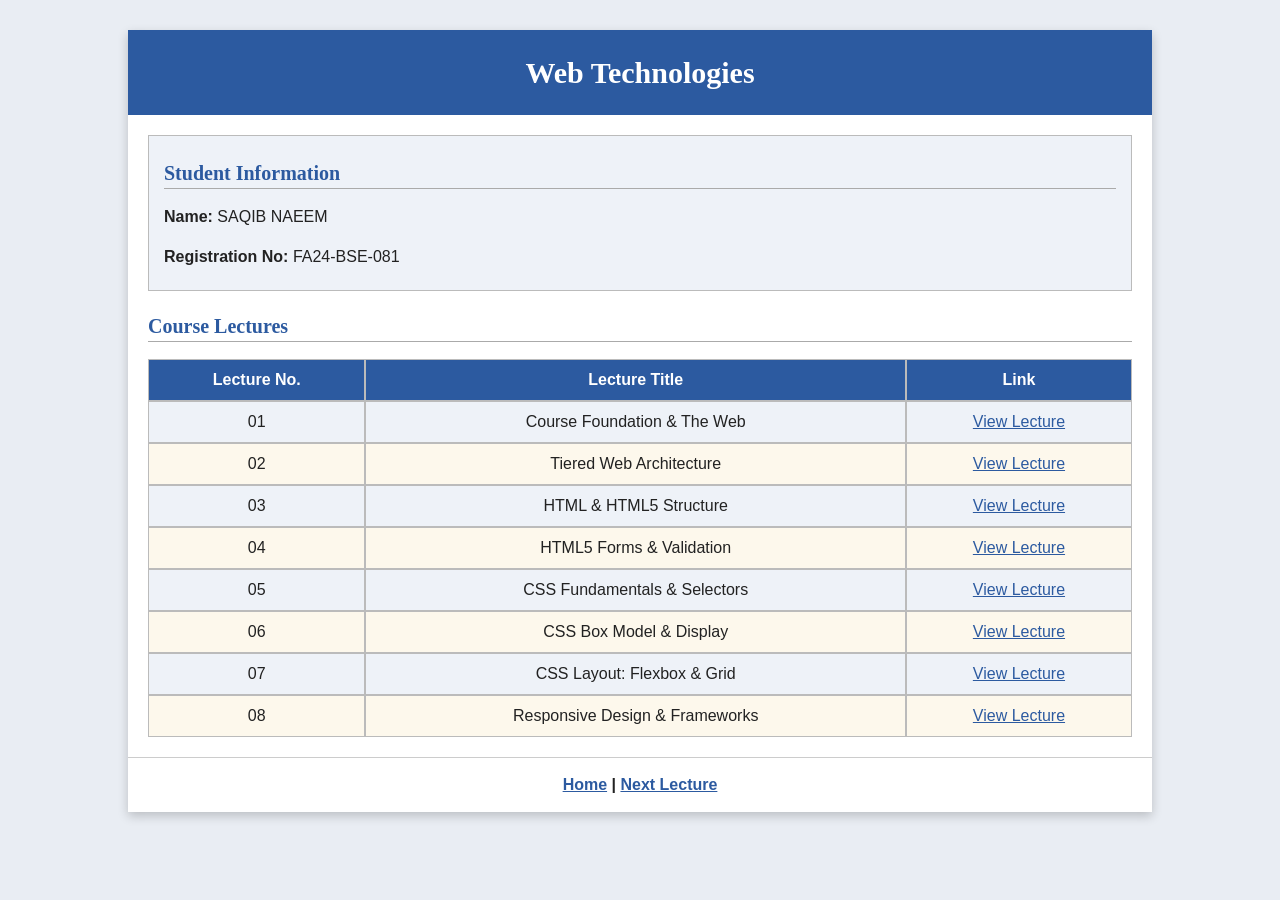
<file: index.html>
<!DOCTYPE html>
<html lang="en">
<head>
<meta charset="UTF-8">
<meta name="viewport" content="width=device-width, initial-scale=1.0">
<title>Web Technologies - Home</title>
<link rel="stylesheet" href="style.css">
</head>
<body>
<div class="container">
<header>
<h1>Web Technologies</h1>
</header>
<main>
<div class="student-card">
<h2>Student Information</h2>
<p><b>Name:</b> SAQIB NAEEM</p>
<p><b>Registration No:</b> FA24-BSE-081</p>
</div>

<h2>Course Lectures</h2>
<table>
<thead>
<tr>
    <th>Lecture No.</th>
    <th>Lecture Title</th>
    <th>Link</th>
</tr>
</thead>
<tbody>
<tr>
    <td>01</td>
    <td>Course Foundation & The Web</td>
    <td><a href="lecture1.html">View Lecture</a></td>
</tr>
<tr>
    <td>02</td>
    <td>Tiered Web Architecture</td>
    <td><a href="lecture2.html">View Lecture</a></td>
</tr>
<tr>
    <td>03</td>
    <td>HTML & HTML5 Structure</td>
    <td><a href="lecture3.html">View Lecture</a></td>
</tr>
<tr>
    <td>04</td>
    <td>HTML5 Forms & Validation</td>
    <td><a href="lecture4.html">View Lecture</a></td>
</tr>
<tr>
    <td>05</td>
    <td>CSS Fundamentals & Selectors</td>
    <td><a href="lecture5.html">View Lecture</a></td>
</tr>
<tr>
    <td>06</td>
    <td>CSS Box Model & Display</td>
    <td><a href="lecture6.html">View Lecture</a></td>
</tr>
<tr>
    <td>07</td>
    <td>CSS Layout: Flexbox & Grid</td>
    <td><a href="lecture7.html">View Lecture</a></td>
</tr>
<tr>
    <td>08</td>
    <td>Responsive Design & Frameworks</td>
    <td><a href="lecture8.html">View Lecture</a></td>
</tr>
</tbody>
</table>
</main>
<footer>
<a href="index.html">Home</a> | <a href="lecture1.html">Next Lecture</a>
</footer>
</div>
</body>
</html>
</file>
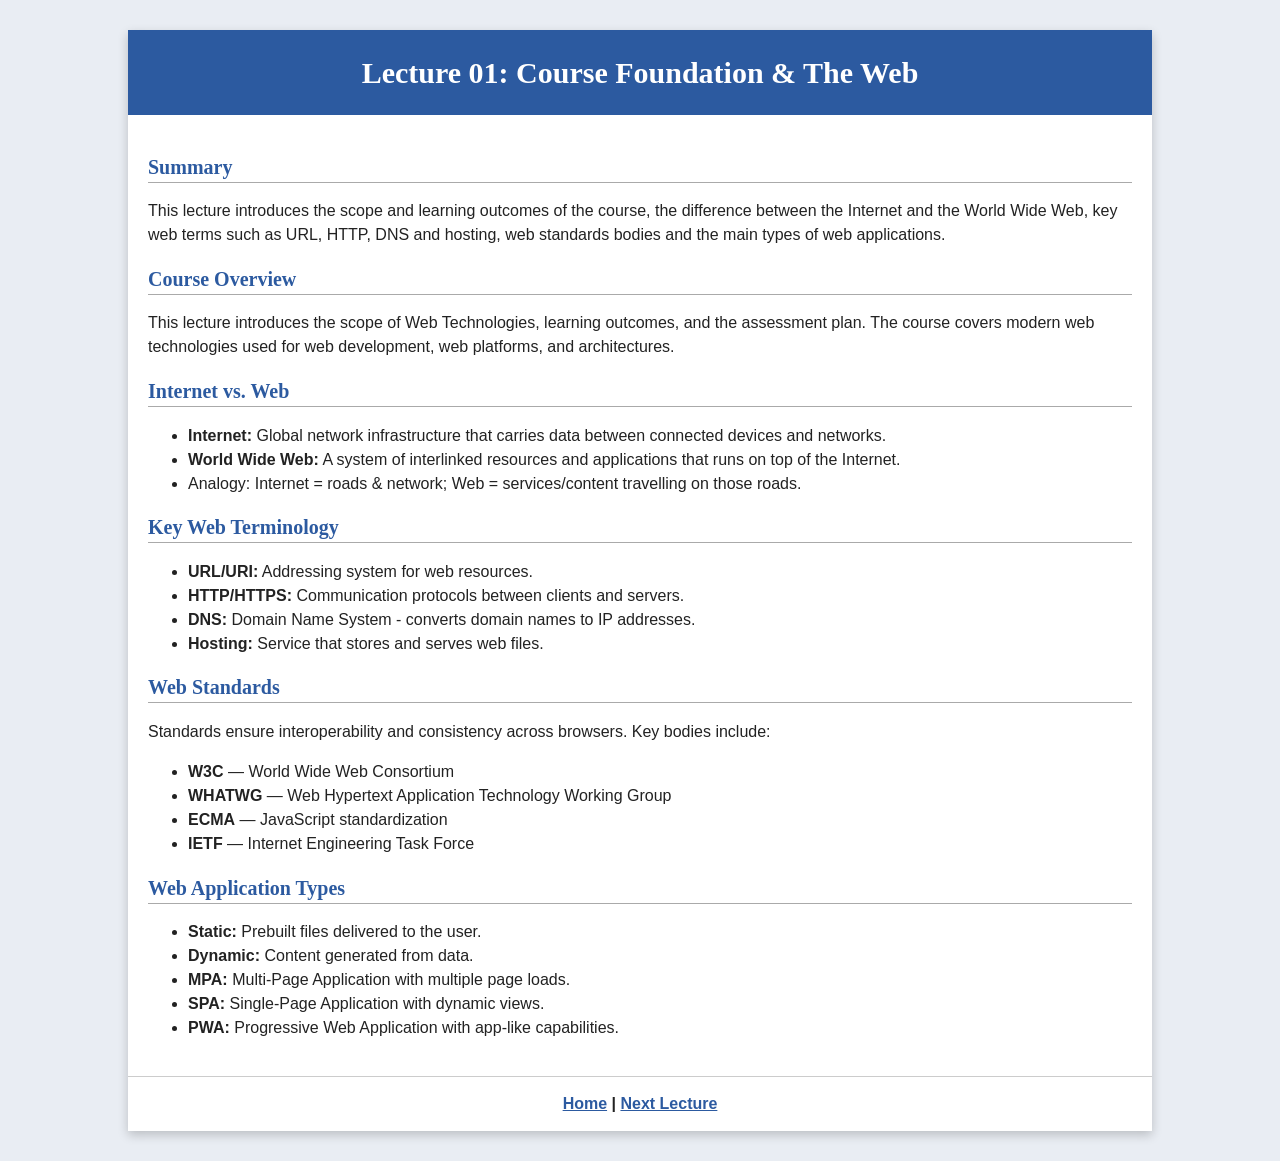
<file: lecture1.html>
<!DOCTYPE html>
<html lang="en">
<head>
<meta charset="UTF-8">
<meta name="viewport" content="width=device-width, initial-scale=1.0">
<title>Lecture 1</title>
<link rel="stylesheet" href="style.css">
</head>
<body>
<div class="container">
<header>
<h1>Lecture 01: Course Foundation & The Web</h1>

</header>
<main>
<h2>Summary</h2>
<p>This lecture introduces the scope and learning outcomes of the course,
    the difference between the Internet and the World Wide Web, key web terms such as URL, 
    HTTP, DNS and hosting, web standards bodies and the main types of web applications.</p>

<h2>Course Overview</h2>
<p>This lecture introduces the scope of Web Technologies, 
    learning outcomes, and the assessment plan. The course covers modern web technologies 
    used for web development, web platforms, and architectures.</p>

<h2>Internet vs. Web</h2>
<ul>
    <li><strong>Internet:</strong> Global network infrastructure that carries data 
        between connected devices and networks.</li>
    <li><strong>World Wide Web:</strong> A system of interlinked resources and 
        applications that runs on top of the Internet.</li>
    <li>Analogy: Internet = roads & network; Web = services/content travelling on those roads.</li>
</ul>

<h2>Key Web Terminology</h2>
<ul>
    <li>
        <strong>URL/URI:</strong> 
        Addressing system for web resources.</li>
    <li>
        <strong>HTTP/HTTPS:</strong> 
        Communication protocols between clients and servers.</li>
    <li>
        <strong>DNS:</strong> 
        Domain Name System - converts domain names to IP addresses.</li>
    <li>
        <strong>Hosting:</strong> 
        Service that stores and serves web files.</li>
</ul>

<h2>Web Standards</h2>
<p>Standards ensure interoperability and consistency across browsers. Key bodies include:</p>
<ul>
    <li>
        <strong>W3C</strong> 
        — World Wide Web Consortium</li>
    <li>
        <strong>WHATWG</strong> 
        — Web Hypertext Application Technology Working Group</li>
    <li>
        <strong>ECMA</strong> 
        — JavaScript standardization</li>
    <li>
        <strong>IETF</strong> 
        — Internet Engineering Task Force</li>
</ul>

<h2>Web Application Types</h2>
<ul>
    <li>
        <strong>Static:</strong> 
        Prebuilt files delivered to the user.</li>
    <li>
        <strong>Dynamic:</strong> 
        Content generated from data.</li>
    <li>
        <strong>MPA:</strong> 
        Multi-Page Application with multiple page loads.</li>
    <li>
        <strong>SPA:</strong> 
        Single-Page Application with dynamic views.</li>
    <li>
        <strong>PWA:</strong> 
        Progressive Web Application with app-like capabilities.</li>
</ul>
</main>
<footer>
<a href="index.html">Home</a> | <a href="lecture2.html">Next Lecture</a>
</footer>
</div>
</body>
</html>
</file>
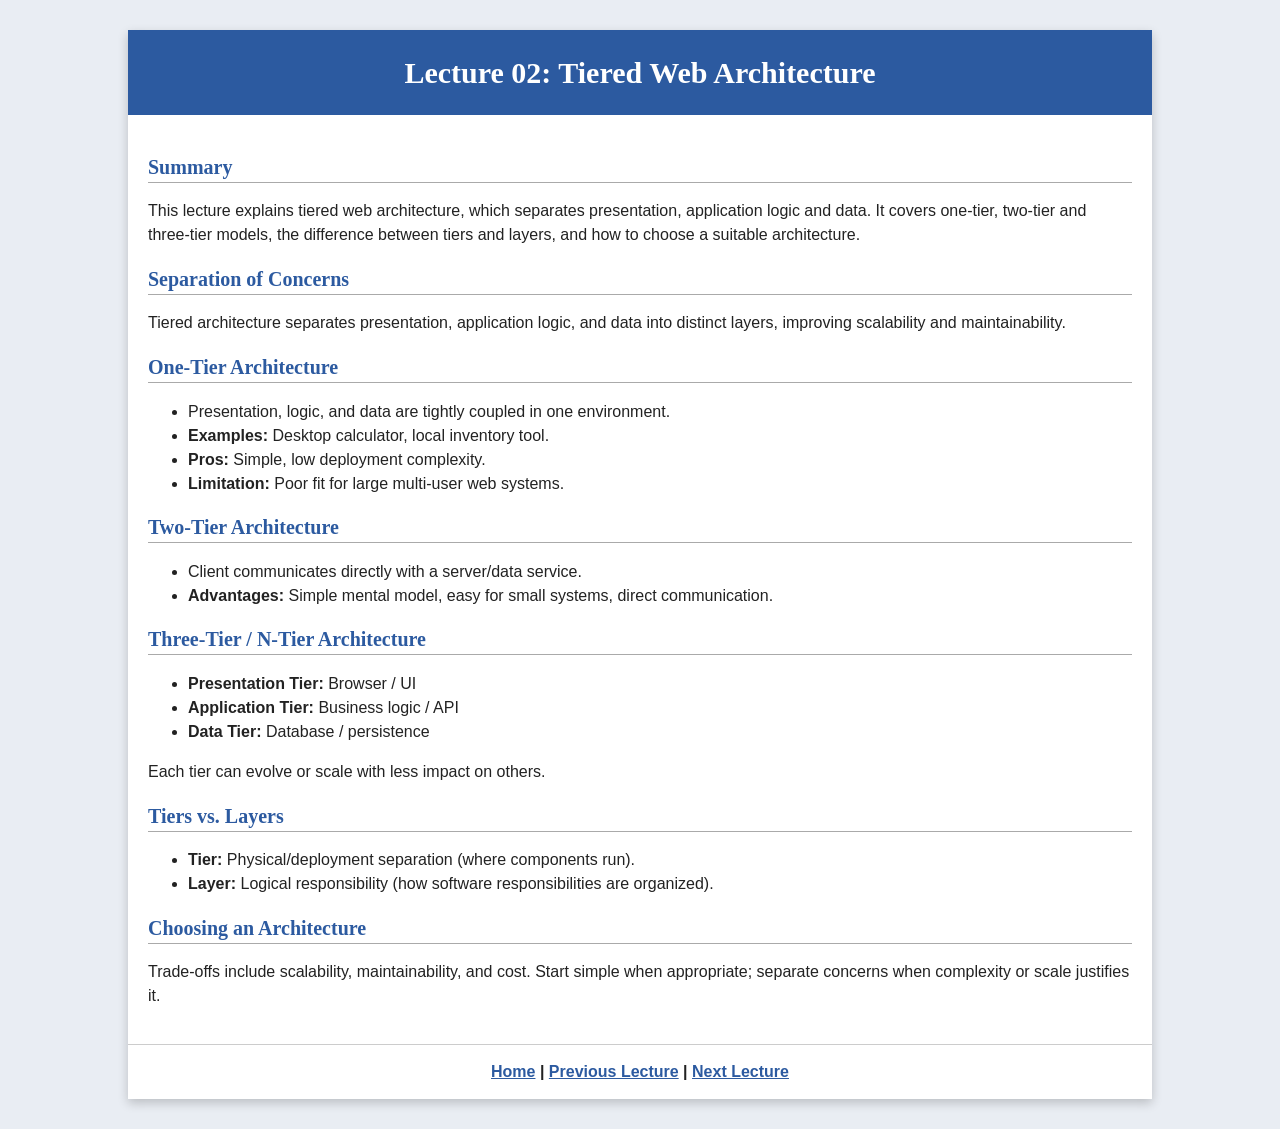
<file: lecture2.html>
<!DOCTYPE html>
<html lang="en">
<head>
<meta charset="UTF-8">
<meta name="viewport" content="width=device-width, initial-scale=1.0">
<title>Lecture 2</title>
<link rel="stylesheet" href="style.css">
</head>
<body>
<div class="container">
<header>
<h1>Lecture 02: Tiered Web Architecture</h1>

</header>
<main>
<h2>Summary</h2>
<p>
    This lecture explains tiered web architecture, which separates presentation, 
    application logic and data. It covers one-tier, two-tier and three-tier models, 
    the difference between tiers and layers, and how to choose a suitable architecture.</p>

<h2>Separation of Concerns</h2>
<p>
    Tiered architecture separates presentation, application logic, and data into distinct layers, improving scalability and maintainability.
</p>

<h2>One-Tier Architecture</h2>
<ul>
    <li>Presentation, logic, and data are tightly coupled in one environment.</li>
    <li><strong>Examples:</strong> Desktop calculator, local inventory tool.</li>
    <li><strong>Pros:</strong> Simple, low deployment complexity.</li>
    <li><strong>Limitation:</strong> Poor fit for large multi-user web systems.</li>
</ul>

<h2>Two-Tier Architecture</h2>
<ul>
    <li>Client communicates directly with a server/data service.</li>
    <li><strong>Advantages:</strong> Simple mental model, easy for small systems, direct communication.</li>
</ul>

<h2>Three-Tier / N-Tier Architecture</h2>
<ul>
    <li>
        <strong>Presentation Tier:</strong>
        Browser / UI</li>
    <li>
        <strong>Application Tier:</strong> 
        Business logic / API</li>
    <li>
        <strong>Data Tier:</strong> 
        Database / persistence</li>
</ul>
<p>Each tier can evolve or scale with less impact on others.</p>

<h2>Tiers vs. Layers</h2>
<ul>
    <li>
        <strong>Tier:</strong> 
        Physical/deployment separation (where components run).</li>
    <li>
        <strong>Layer:</strong> 
        Logical responsibility (how software responsibilities are organized).</li>
</ul>

<h2>Choosing an Architecture</h2>
<p>
    Trade-offs include scalability, maintainability, and cost. Start simple when appropriate; 
    separate concerns when complexity or scale justifies it.</p>
</main>
<footer>
<a href="index.html">Home</a> | <a href="lecture1.html">Previous Lecture</a> | <a href="lecture3.html">Next Lecture</a>
</footer>
</div>
</body>
</html>
</file>
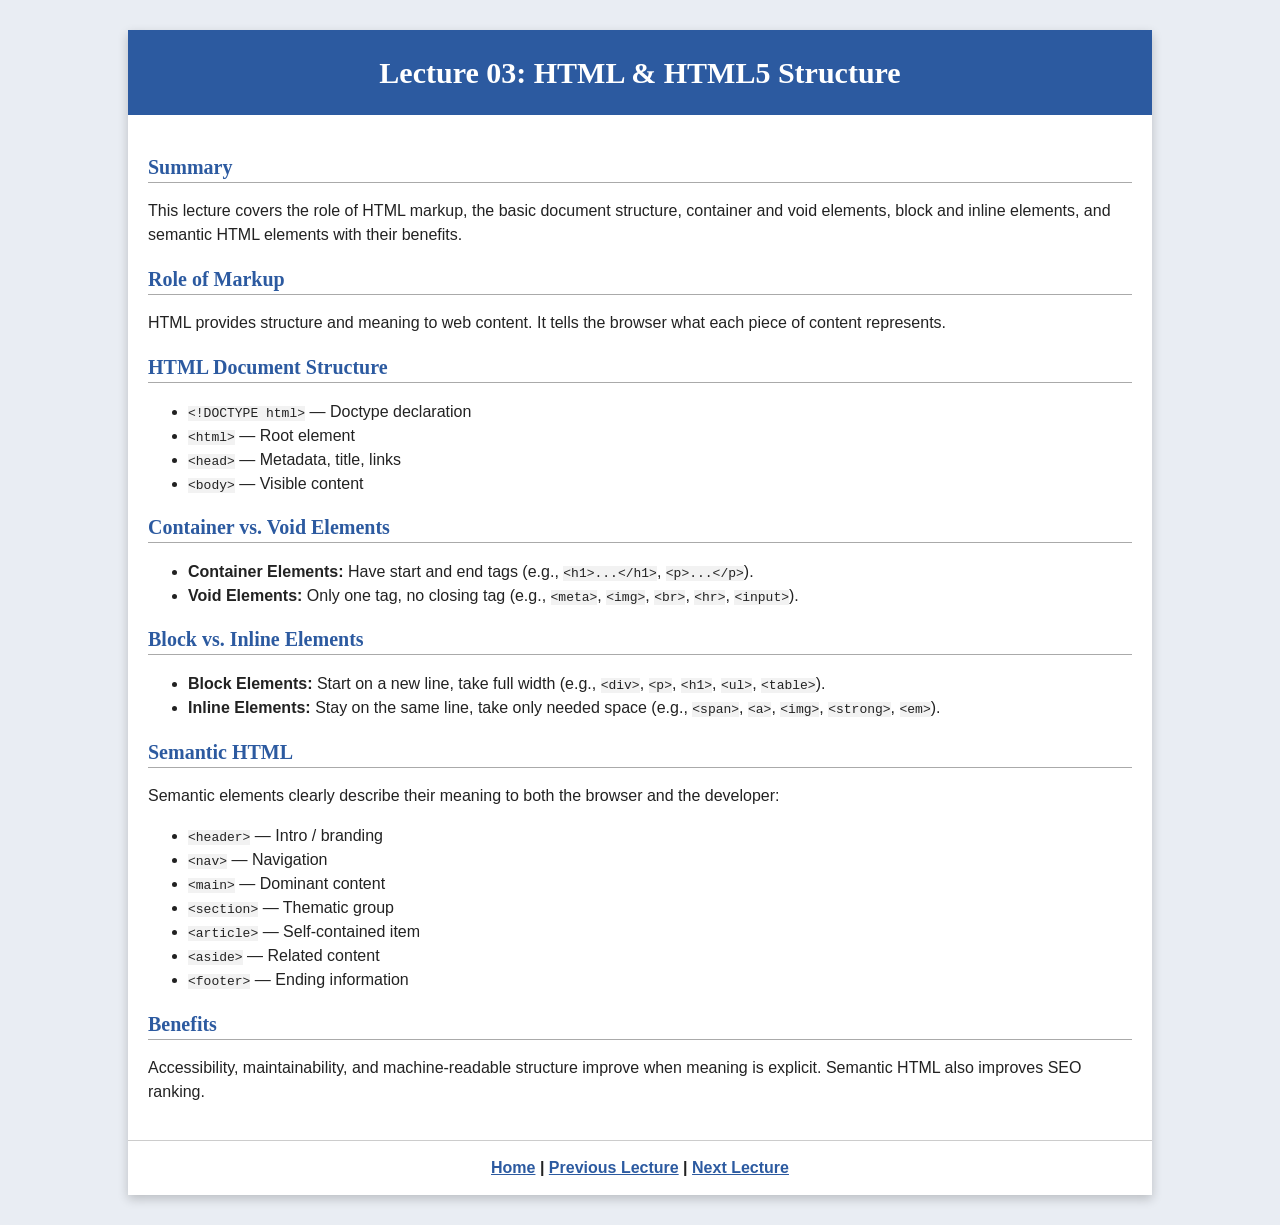
<file: lecture3.html>
<!DOCTYPE html>
<html lang="en">
<head>
<meta charset="UTF-8">
<meta name="viewport" content="width=device-width, initial-scale=1.0">
<title>Lecture 3</title>
<link rel="stylesheet" href="style.css">
</head>
<body>
<div class="container">
<header>
<h1>Lecture 03: HTML & HTML5 Structure</h1>

</header>
<main>
<h2>Summary</h2>
<p>This lecture covers the role of HTML markup, 
    the basic document structure, container and void elements, 
    block and inline elements, and semantic HTML elements with their benefits.</p>

<h2>Role of Markup</h2>
<p>HTML provides structure and meaning to web content. 
    It tells the browser what each piece of content represents.</p>

<h2>HTML Document Structure</h2>
<ul>
    <li>
        <code>&lt;!DOCTYPE html&gt;</code> 
        — Doctype declaration</li>
    <li><code>&lt;html&gt;</code> — Root element</li>
    <li><code>&lt;head&gt;</code> — Metadata, title, links</li>
    <li><code>&lt;body&gt;</code> — Visible content</li>
</ul>

<h2>Container vs. Void Elements</h2>
<ul>
    <li><strong>Container Elements:</strong> Have start and end tags (e.g., <code>&lt;h1&gt;...&lt;/h1&gt;</code>, <code>&lt;p&gt;...&lt;/p&gt;</code>).</li>
    <li><strong>Void Elements:</strong> Only one tag, no closing tag (e.g., <code>&lt;meta&gt;</code>, <code>&lt;img&gt;</code>, <code>&lt;br&gt;</code>, <code>&lt;hr&gt;</code>, <code>&lt;input&gt;</code>).</li>
</ul>

<h2>Block vs. Inline Elements</h2>
<ul>
    <li><strong>Block Elements:</strong> Start on a new line, take full width (e.g., <code>&lt;div&gt;</code>, <code>&lt;p&gt;</code>, <code>&lt;h1&gt;</code>, <code>&lt;ul&gt;</code>, <code>&lt;table&gt;</code>).</li>
    <li><strong>Inline Elements:</strong> Stay on the same line, take only needed space (e.g., <code>&lt;span&gt;</code>, <code>&lt;a&gt;</code>, <code>&lt;img&gt;</code>, <code>&lt;strong&gt;</code>, <code>&lt;em&gt;</code>).</li>
</ul>

<h2>Semantic HTML</h2>
<p>Semantic elements clearly describe their meaning to both the browser and the developer:</p>
<ul>
    <li><code>&lt;header&gt;</code> — Intro / branding</li>
    <li><code>&lt;nav&gt;</code> — Navigation</li>
    <li><code>&lt;main&gt;</code> — Dominant content</li>
    <li><code>&lt;section&gt;</code> — Thematic group</li>
    <li><code>&lt;article&gt;</code> — Self-contained item</li>
    <li><code>&lt;aside&gt;</code> — Related content</li>
    <li><code>&lt;footer&gt;</code> — Ending information</li>
</ul>

<h2>Benefits</h2>
<p>Accessibility, maintainability, and machine-readable structure improve when meaning is explicit. Semantic HTML also improves SEO ranking.</p>
</main>
<footer>
<a href="index.html">Home</a> | <a href="lecture2.html">Previous Lecture</a> | <a href="lecture4.html">Next Lecture</a>
</footer>
</div>
</body>
</html>
</file>
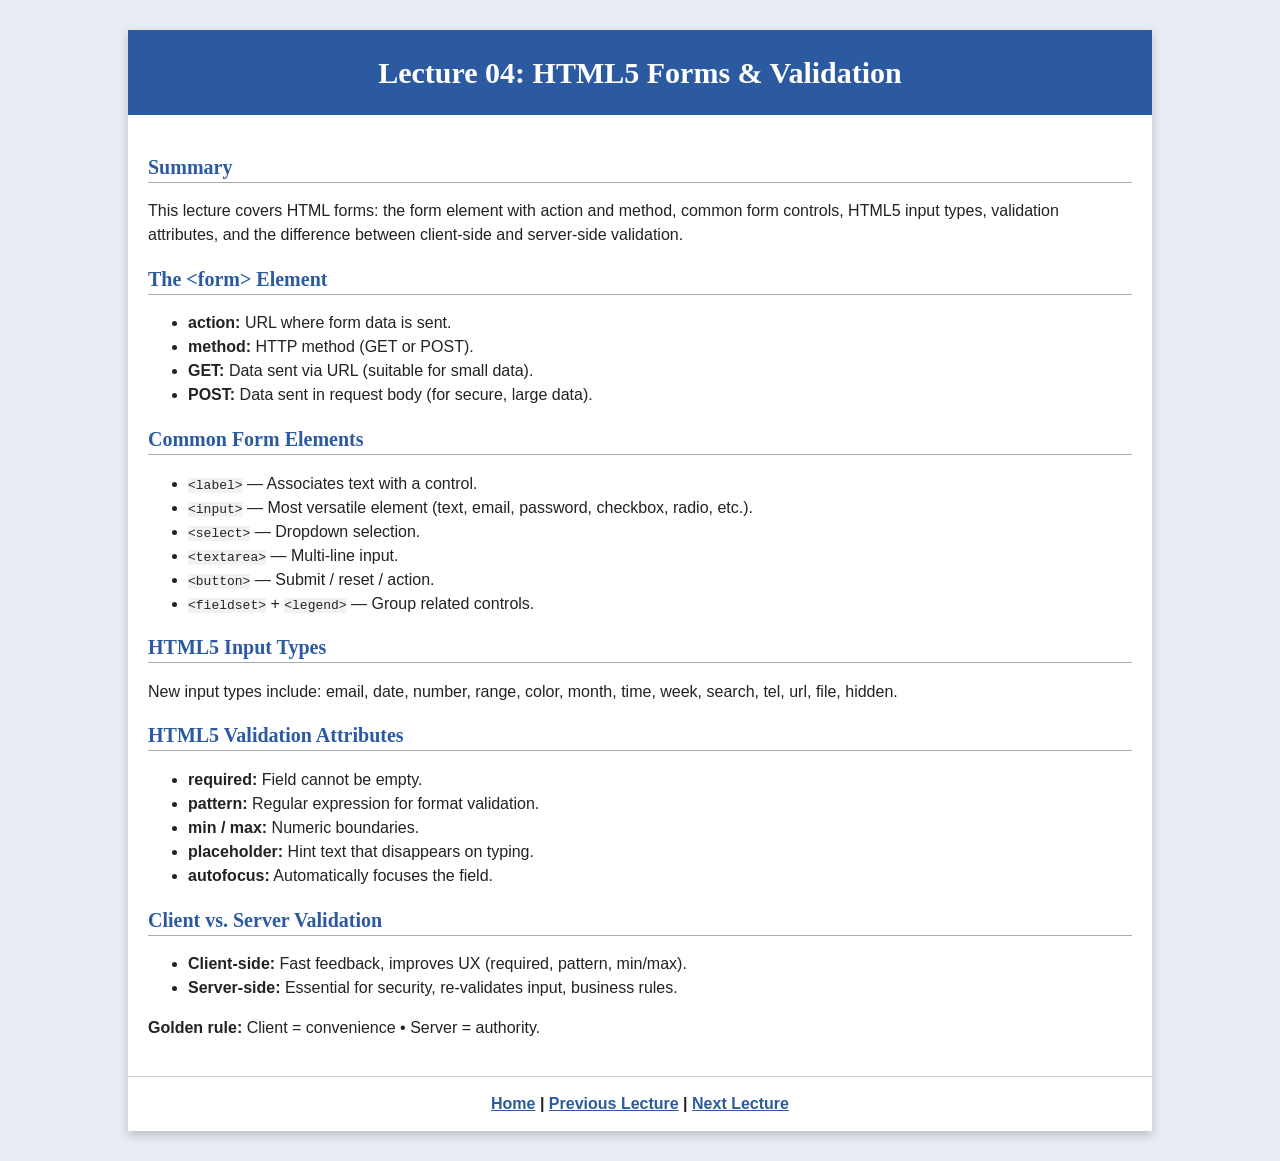
<file: lecture4.html>
<!DOCTYPE html>
<html lang="en">
<head>
<meta charset="UTF-8">
<meta name="viewport" content="width=device-width, initial-scale=1.0">
<title>Lecture 4</title>
<link rel="stylesheet" href="style.css">
</head>
<body>
<div class="container">
<header>
<h1>Lecture 04: HTML5 Forms & Validation</h1>

</header>
<main>
<h2>Summary</h2>
<p>This lecture covers HTML forms: 
    the form element with action and method, common form controls, 
    HTML5 input types, validation attributes, and the difference between 
    client-side and server-side validation.</p>

<h2>The &lt;form&gt; Element</h2>
<ul>
    <li><strong>action:</strong> URL where form data is sent.</li>
    <li><strong>method:</strong> HTTP method (GET or POST).</li>
    <li><strong>GET:</strong> Data sent via URL (suitable for small data).</li>
    <li><strong>POST:</strong> Data sent in request body (for secure, large data).</li>
</ul>

<h2>Common Form Elements</h2>
<ul>
    <li><code>&lt;label&gt;</code> — Associates text with a control.</li>
    <li><code>&lt;input&gt;</code> — Most versatile element (text, email, password, checkbox, radio, etc.).</li>
    <li><code>&lt;select&gt;</code> — Dropdown selection.</li>
    <li><code>&lt;textarea&gt;</code> — Multi-line input.</li>
    <li><code>&lt;button&gt;</code> — Submit / reset / action.</li>
    <li><code>&lt;fieldset&gt;</code> + <code>&lt;legend&gt;</code> — Group related controls.</li>
</ul>

<h2>HTML5 Input Types</h2>
<p>New input types include: email, date, number, range, color, month, time, week, search, tel, url, file, hidden.</p>

<h2>HTML5 Validation Attributes</h2>
<ul>
    <li><strong>required:</strong> Field cannot be empty.</li>
    <li><strong>pattern:</strong> Regular expression for format validation.</li>
    <li><strong>min / max:</strong> Numeric boundaries.</li>
    <li><strong>placeholder:</strong> Hint text that disappears on typing.</li>
    <li><strong>autofocus:</strong> Automatically focuses the field.</li>
</ul>

<h2>Client vs. Server Validation</h2>
<ul>
    <li><strong>Client-side:</strong> Fast feedback, improves UX (required, pattern, min/max).</li>
    <li><strong>Server-side:</strong> Essential for security, re-validates input, business rules.</li>
</ul>
<p><strong>Golden rule:</strong> Client = convenience • Server = authority.</p>
</main>
<footer>
<a href="index.html">Home</a> | <a href="lecture3.html">Previous Lecture</a> | <a href="lecture5.html">Next Lecture</a>
</footer>
</div>
</body>
</html>
</file>
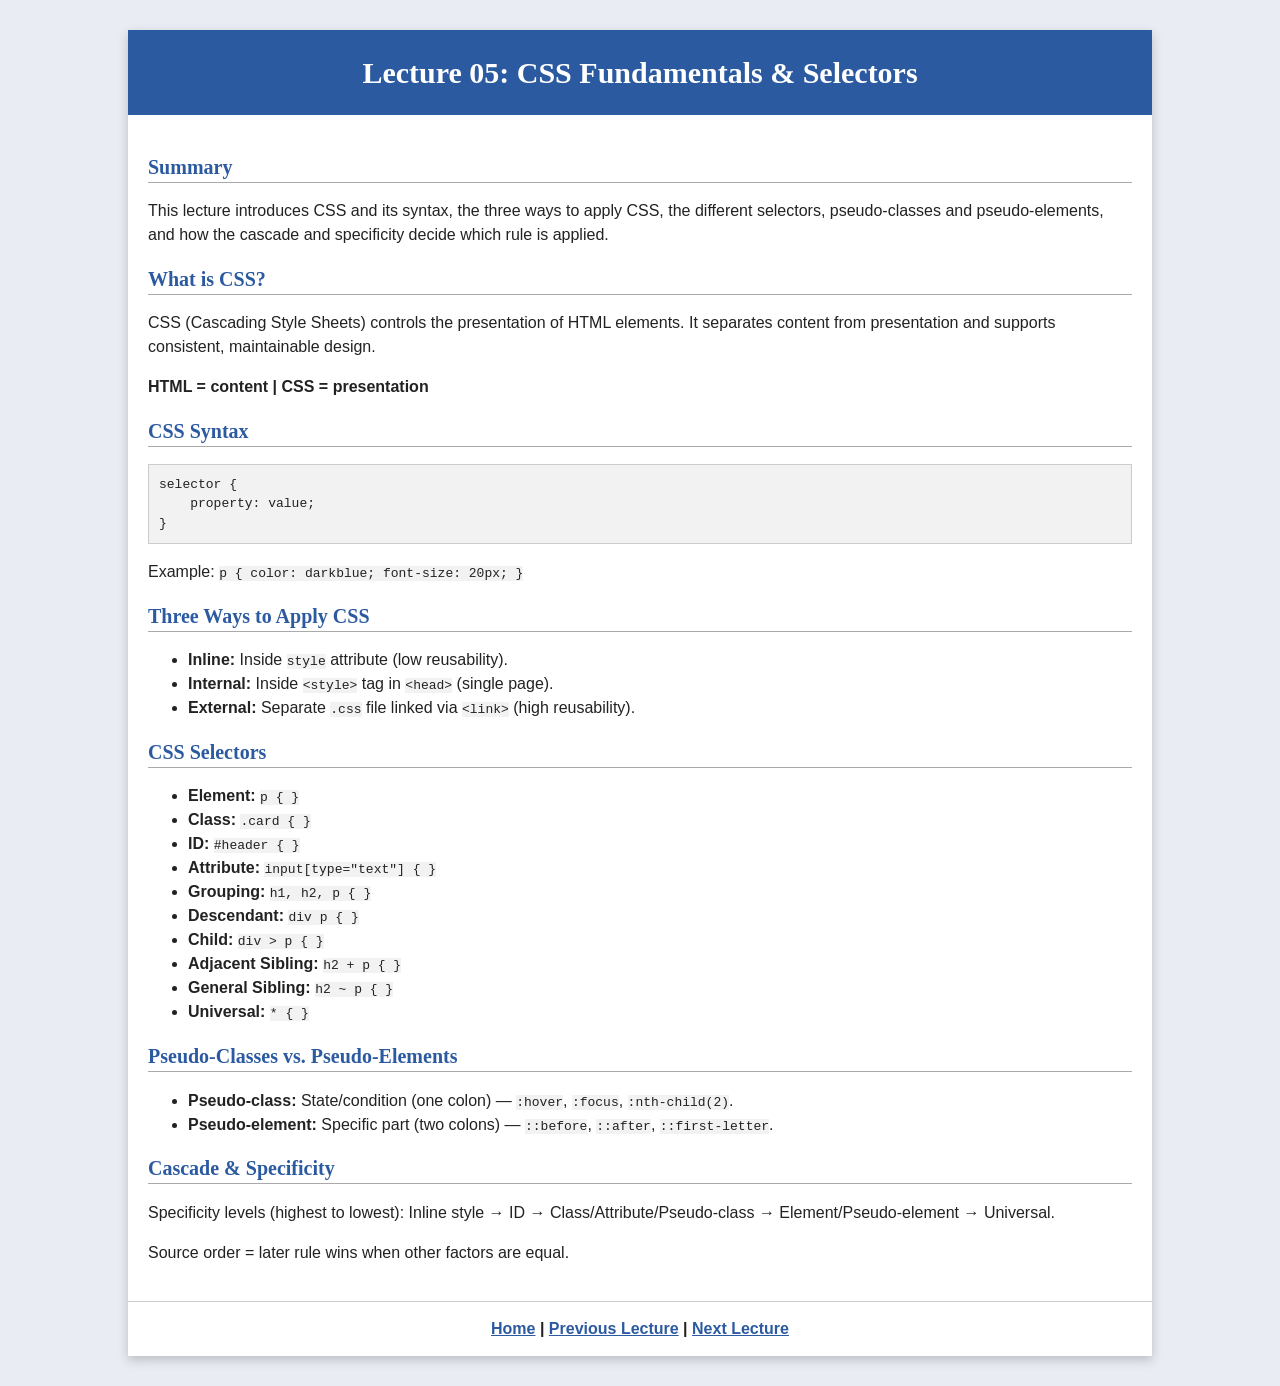
<file: lecture5.html>
<!DOCTYPE html>
<html lang="en">
<head>
<meta charset="UTF-8">
<meta name="viewport" content="width=device-width, initial-scale=1.0">
<title>Lecture 5</title>
<link rel="stylesheet" href="style.css">
</head>
<body>
<div class="container">
<header>
<h1>Lecture 05: CSS Fundamentals & Selectors</h1>

</header>
<main>
<h2>Summary</h2>
<p>This lecture introduces CSS and its syntax,  
    the three ways to apply CSS, the different selectors, 
    pseudo-classes and pseudo-elements, and how the cascade and 
    specificity decide which rule is applied.</p>

<h2>What is CSS?</h2>
<p>CSS (Cascading Style Sheets) controls the presentation of HTML elements. 
    It separates content from presentation and
    supports consistent, maintainable design.</p>
<p><strong>HTML = content | CSS = presentation</strong></p>

<h2>CSS Syntax</h2>
<pre><code>selector {
    property: value;
}</code></pre>
<p>Example: <code>p { color: darkblue; font-size: 20px; }</code></p>

<h2>Three Ways to Apply CSS</h2>
<ul>
    <li><strong>Inline:</strong> Inside <code>style</code> attribute (low reusability).</li>
    <li><strong>Internal:</strong> Inside <code>&lt;style&gt;</code> tag in <code>&lt;head&gt;</code> (single page).</li>
    <li><strong>External:</strong> Separate <code>.css</code> file linked via <code>&lt;link&gt;</code> (high reusability).</li>
</ul>

<h2>CSS Selectors</h2>
<ul>
    <li><strong>Element:</strong> <code>p { }</code></li>
    <li><strong>Class:</strong> <code>.card { }</code></li>
    <li><strong>ID:</strong> <code>#header { }</code></li>
    <li><strong>Attribute:</strong> <code>input[type="text"] { }</code></li>
    <li><strong>Grouping:</strong> <code>h1, h2, p { }</code></li>
    <li><strong>Descendant:</strong> <code>div p { }</code></li>
    <li><strong>Child:</strong> <code>div &gt; p { }</code></li>
    <li><strong>Adjacent Sibling:</strong> <code>h2 + p { }</code></li>
    <li><strong>General Sibling:</strong> <code>h2 ~ p { }</code></li>
    <li><strong>Universal:</strong> <code>* { }</code></li>
</ul>

<h2>Pseudo-Classes vs. Pseudo-Elements</h2>
<ul>
    <li><strong>Pseudo-class:</strong> State/condition (one colon) — <code>:hover</code>, <code>:focus</code>, <code>:nth-child(2)</code>.</li>
    <li><strong>Pseudo-element:</strong> Specific part (two colons) — <code>::before</code>, <code>::after</code>, <code>::first-letter</code>.</li>
</ul>

<h2>Cascade & Specificity</h2>
<p>Specificity levels (highest to lowest): Inline style → ID → Class/Attribute/Pseudo-class → Element/Pseudo-element → Universal.</p>
<p>Source order = later rule wins when other factors are equal.</p>
</main>
<footer>
<a href="index.html">Home</a> | <a href="lecture4.html">Previous Lecture</a> | <a href="lecture6.html">Next Lecture</a>
</footer>
</div>
</body>
</html>
</file>
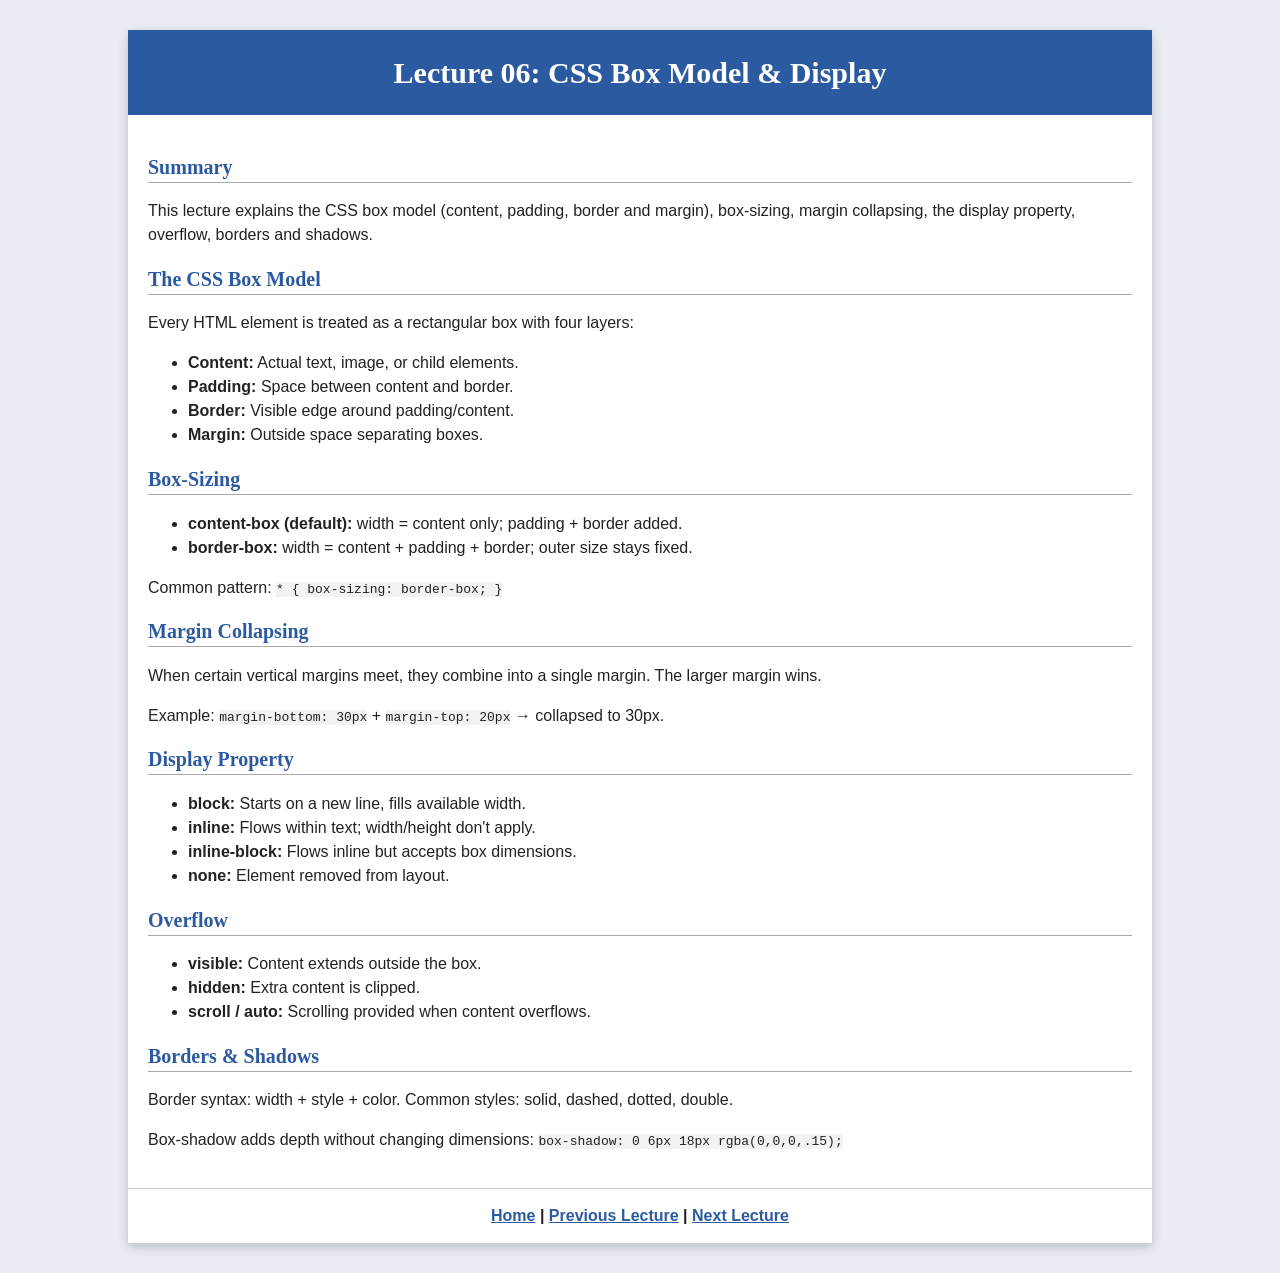
<file: lecture6.html>
<!DOCTYPE html>
<html lang="en">
<head>
<meta charset="UTF-8">
<meta name="viewport" content="width=device-width, initial-scale=1.0">
<title>Lecture 6</title>
<link rel="stylesheet" href="style.css">
</head>
<body>
<div class="container">
<header>
<h1>Lecture 06: CSS Box Model & Display</h1>

</header>
<main>
<h2>Summary</h2>
<p>This lecture explains the CSS box model (content, padding, border and margin), 
    box-sizing, margin collapsing, the display property, overflow, borders and shadows.</p>

<h2>The CSS Box Model</h2>
<p>Every HTML element is treated as a rectangular box with four layers:</p>
<ul>
    <li><strong>Content:</strong> Actual text, image, or child elements.</li>
    <li><strong>Padding:</strong> Space between content and border.</li>
    <li><strong>Border:</strong> Visible edge around padding/content.</li>
    <li><strong>Margin:</strong> Outside space separating boxes.</li>
</ul>

<h2>Box-Sizing</h2>
<ul>
    <li><strong>content-box (default):</strong> width = content only; padding + border added.</li>
    <li><strong>border-box:</strong> width = content + padding + border; outer size stays fixed.</li>
</ul>
<p>Common pattern: <code>* { box-sizing: border-box; }</code></p>

<h2>Margin Collapsing</h2>
<p>When certain vertical margins meet, they combine into a single margin. The larger margin wins.</p>
<p>Example: <code>margin-bottom: 30px</code> + <code>margin-top: 20px</code> → collapsed to 30px.</p>

<h2>Display Property</h2>
<ul>
    <li><strong>block:</strong> Starts on a new line, fills available width.</li>
    <li><strong>inline:</strong> Flows within text; width/height don't apply.</li>
    <li><strong>inline-block:</strong> Flows inline but accepts box dimensions.</li>
    <li><strong>none:</strong> Element removed from layout.</li>
</ul>

<h2>Overflow</h2>
<ul>
    <li><strong>visible:</strong> Content extends outside the box.</li>
    <li><strong>hidden:</strong> Extra content is clipped.</li>
    <li><strong>scroll / auto:</strong> Scrolling provided when content overflows.</li>
</ul>

<h2>Borders & Shadows</h2>
<p>Border syntax: width + style + color. Common styles: solid, dashed, dotted, double.</p>
<p>Box-shadow adds depth without changing dimensions: <code>box-shadow: 0 6px 18px rgba(0,0,0,.15);</code></p>
</main>
<footer>
<a href="index.html">Home</a> | <a href="lecture5.html">Previous Lecture</a> | <a href="lecture7.html">Next Lecture</a>
</footer>
</div>
</body>
</html>
</file>
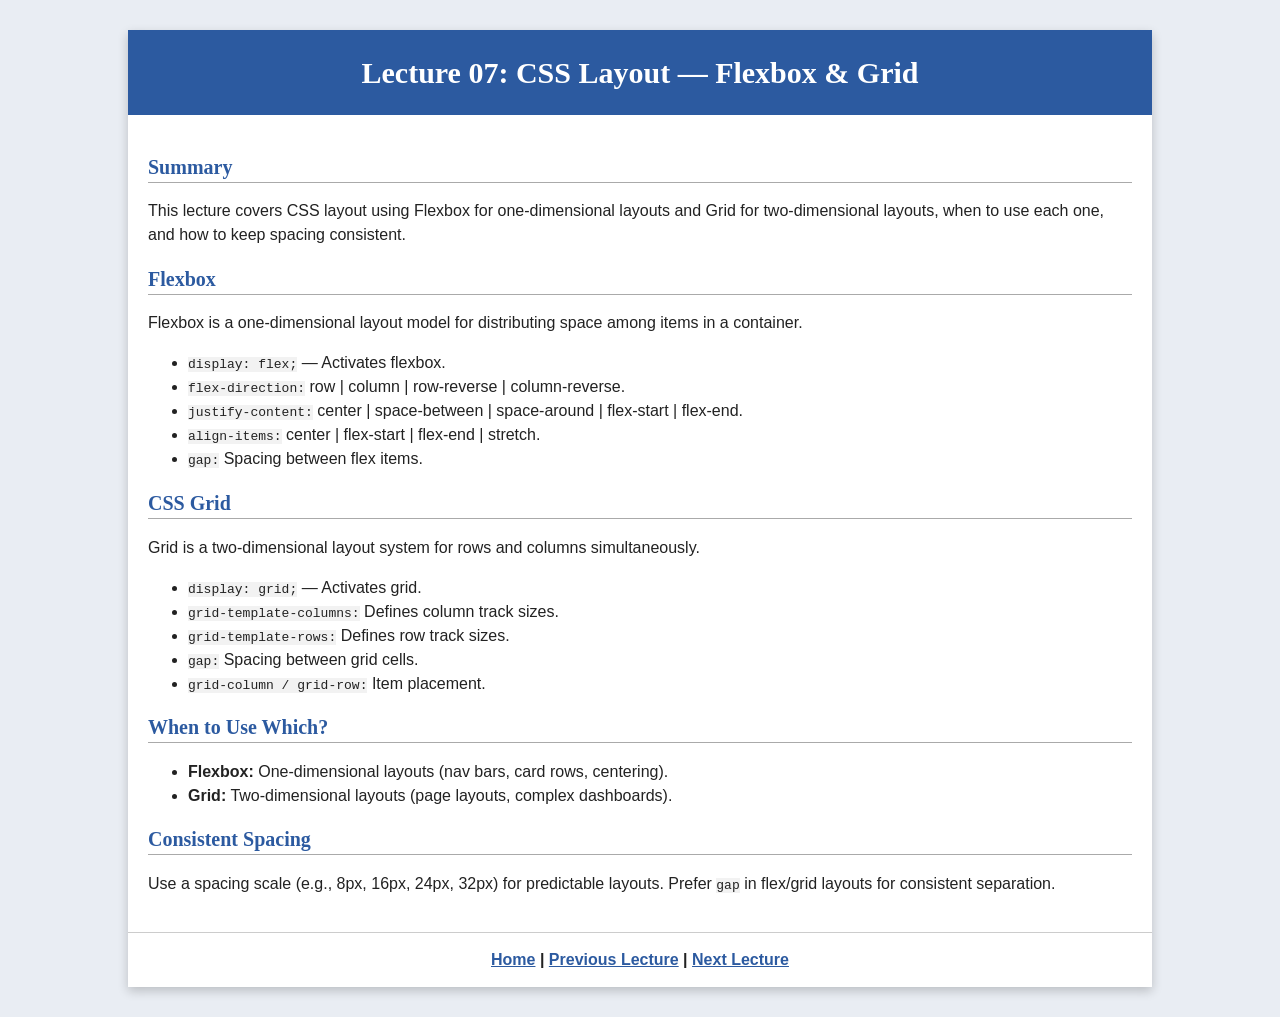
<file: lecture7.html>
<!DOCTYPE html>
<html lang="en">
<head>
<meta charset="UTF-8">
<meta name="viewport" content="width=device-width, initial-scale=1.0">
<title>Lecture 7</title>
<link rel="stylesheet" href="style.css">
</head>
<body>
<div class="container">
<header>
<h1>Lecture 07: CSS Layout — Flexbox & Grid</h1>

</header>
<main>
<h2>Summary</h2>
<p>This lecture covers CSS layout using Flexbox for one-dimensional 
    layouts and Grid for two-dimensional layouts, when to use each one, 
    and how to keep spacing consistent.</p>

<h2>Flexbox</h2>
<p>Flexbox is a one-dimensional layout model for 
    distributing space among items in a container.</p>
<ul>
    <li><code>display: flex;</code> — Activates flexbox.</li>
    <li><code>flex-direction:</code> row | column | row-reverse | column-reverse.</li>
    <li><code>justify-content:</code> center | space-between | space-around | flex-start | flex-end.</li>
    <li><code>align-items:</code> center | flex-start | flex-end | stretch.</li>
    <li><code>gap:</code> Spacing between flex items.</li>
</ul>

<h2>CSS Grid</h2>
<p>Grid is a two-dimensional layout system for rows and columns simultaneously.</p>
<ul>
    <li><code>display: grid;</code> — Activates grid.</li>
    <li><code>grid-template-columns:</code> Defines column track sizes.</li>
    <li><code>grid-template-rows:</code> Defines row track sizes.</li>
    <li><code>gap:</code> Spacing between grid cells.</li>
    <li><code>grid-column / grid-row:</code> Item placement.</li>
</ul>

<h2>When to Use Which?</h2>
<ul>
    <li><strong>Flexbox:</strong> One-dimensional layouts (nav bars, card rows, centering).</li>
    <li><strong>Grid:</strong> Two-dimensional layouts (page layouts, complex dashboards).</li>
</ul>

<h2>Consistent Spacing</h2>
<p>Use a spacing scale (e.g., 8px, 16px, 24px, 32px) for predictable layouts. Prefer <code>gap</code> in flex/grid layouts for consistent separation.</p>
</main>
<footer>
<a href="index.html">Home</a> | <a href="lecture6.html">Previous Lecture</a> | <a href="lecture8.html">Next Lecture</a>
</footer>
</div>
</body>
</html>
</file>
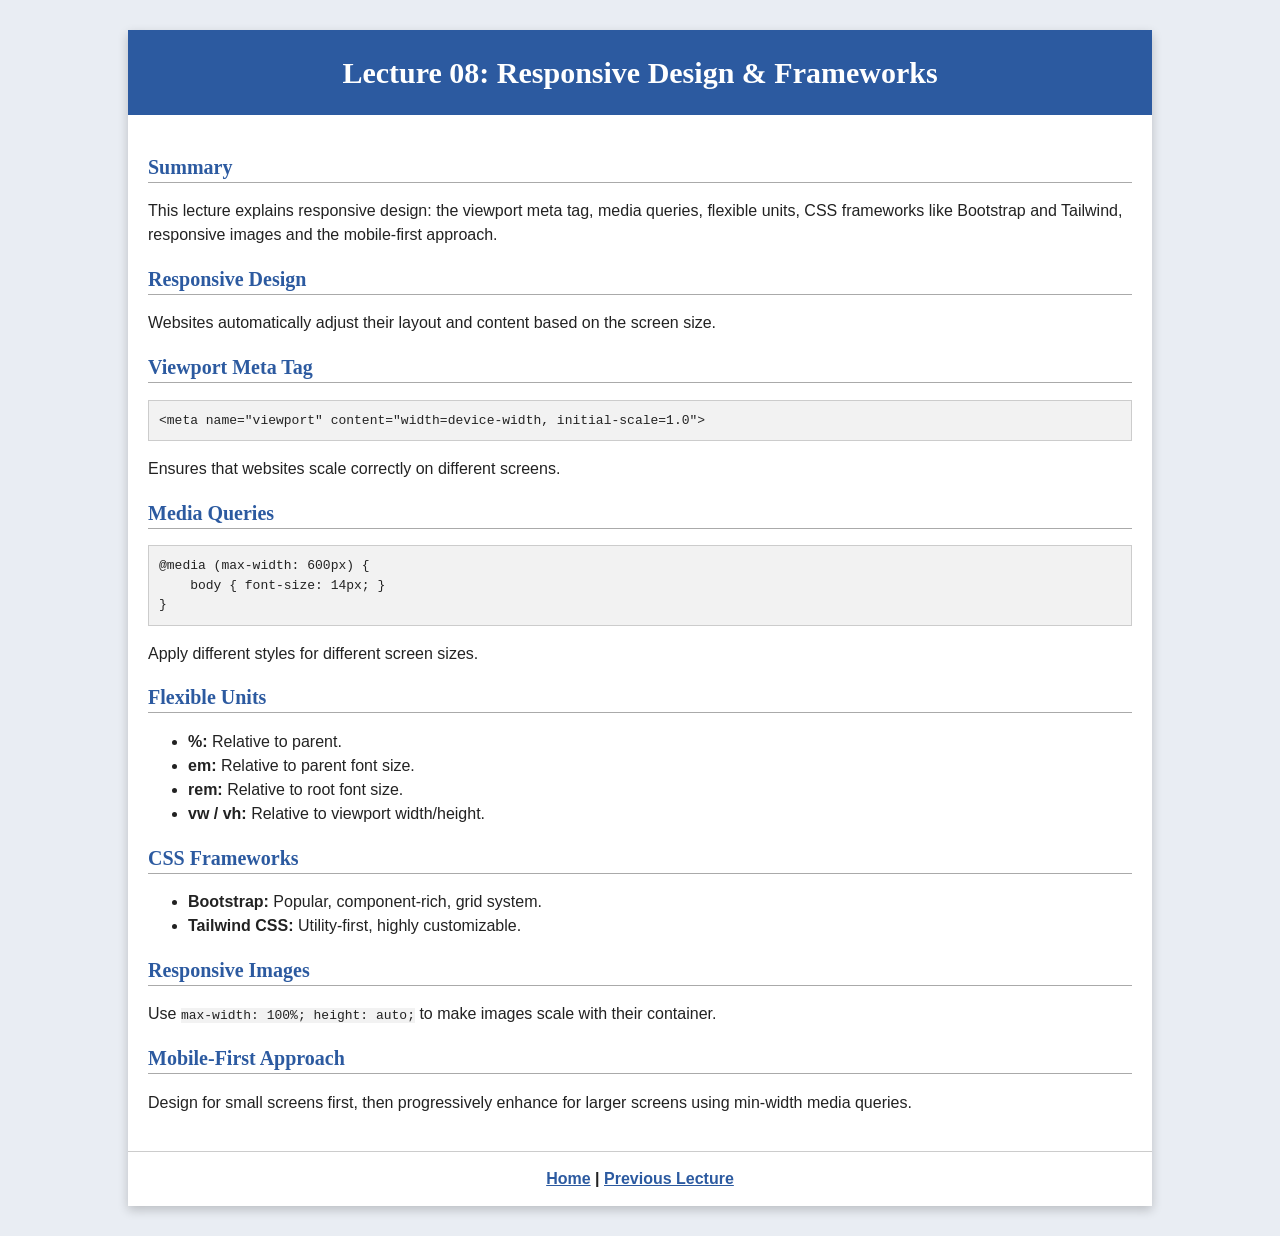
<file: lecture8.html>
<!DOCTYPE html>
<html lang="en">
<head>
<meta charset="UTF-8">
<meta name="viewport" content="width=device-width, initial-scale=1.0">
<title>Lecture 8</title>
<link rel="stylesheet" href="style.css">
</head>
<body>
<div class="container">
<header>
<h1>Lecture 08: Responsive Design & Frameworks</h1>

</header>
<main>
<h2>Summary</h2>
<p>This lecture explains responsive design: the viewport 
    meta tag, media queries, flexible units, CSS frameworks like 
    Bootstrap and Tailwind, responsive images and the mobile-first approach.</p>

<h2>Responsive Design</h2>
<p>Websites automatically adjust their layout and content based on the screen size.</p>

<h2>Viewport Meta Tag</h2>
<pre><code>&lt;meta name="viewport" content="width=device-width, initial-scale=1.0"&gt;</code></pre>
<p>Ensures that websites scale correctly on different screens.</p>

<h2>Media Queries</h2>
<pre><code>@media (max-width: 600px) {
    body { font-size: 14px; }
}</code></pre>
<p>Apply different styles for different screen sizes.</p>

<h2>Flexible Units</h2>
<ul>
    <li><strong>%:</strong> Relative to parent.</li>
    <li><strong>em:</strong> Relative to parent font size.</li>
    <li><strong>rem:</strong> Relative to root font size.</li>
    <li><strong>vw / vh:</strong> Relative to viewport width/height.</li>
</ul>

<h2>CSS Frameworks</h2>
<ul>
    <li><strong>Bootstrap:</strong> Popular, component-rich, grid system.</li>
    <li><strong>Tailwind CSS:</strong> Utility-first, highly customizable.</li>
</ul>

<h2>Responsive Images</h2>
<p>Use <code>max-width: 100%; height: auto;</code> to make images scale with their container.</p>

<h2>Mobile-First Approach</h2>
<p>Design for small screens first, then progressively enhance for larger screens using min-width media queries.</p>
</main>
<footer>
<a href="index.html">Home</a> | <a href="lecture7.html">Previous Lecture</a>
</footer>
</div>
</body>
</html>
</file>
<file: style.css>
body {
  font-family: Arial, sans-serif;
  background-color: #e9edf3;
  color: #222222;
  line-height: 1.5;
  margin: 0;
}

.container {
  width: 80%;
  margin: 30px 10%;
  background-color: white;
  box-shadow: 0 4px 10px rgba(0, 0, 0, 0.2);
}

header {
  background-color: #2c5aa0;
  color: white;
  text-align: center;
  padding: 20px;
}

header h1 {
  margin: 0;
  font-family: Georgia, serif;
  font-size: 30px;
}

header p {
  margin: 8px 0 0 0;
}


main {
  padding: 20px;
}

h2 {
  font-family: Georgia, serif;
  color: #2c5aa0;
  font-size: 20px;
  border-bottom: 1px solid #aaaaaa;
}

table {
  width: 100%;
  border-spacing: 0;
}

th, td {
  border: 1px solid #bbbbbb;
  text-align: center;
    padding: 8px;
}

th {
  background-color: #2c5aa0;
  color: white;
}

tbody tr:nth-child(odd) {
  background-color: #eef2f8;
}

tbody tr:nth-child(even) {
  background-color: #fdf8ec;
}

tbody tr:hover {
  background-color: #d6e4f5;
}

a {
  color: #2c5aa0;
}

a:hover {
  color: red;
}

footer {
  text-align: center;
  font-weight: bold;
  padding: 15px;
  border-top: 1px solid #cccccc;
}


@media (max-width: 768px) {
  .container {
    width: 96%;
    margin: 10px 2%;
  }

  header h1 {
    font-size: 22px;
  }
}

.student-card {
  background-color: #eef2f8;
  border: 1px solid #bbbbbb;
  padding: 5px 15px;
  margin-bottom: 20px;
}

pre {
  background-color: #f2f2f2;
  border: 1px solid #cccccc;
  padding: 10px;
}

code {
  font-family: monospace;
  background-color: #f2f2f2;
}
</file>
